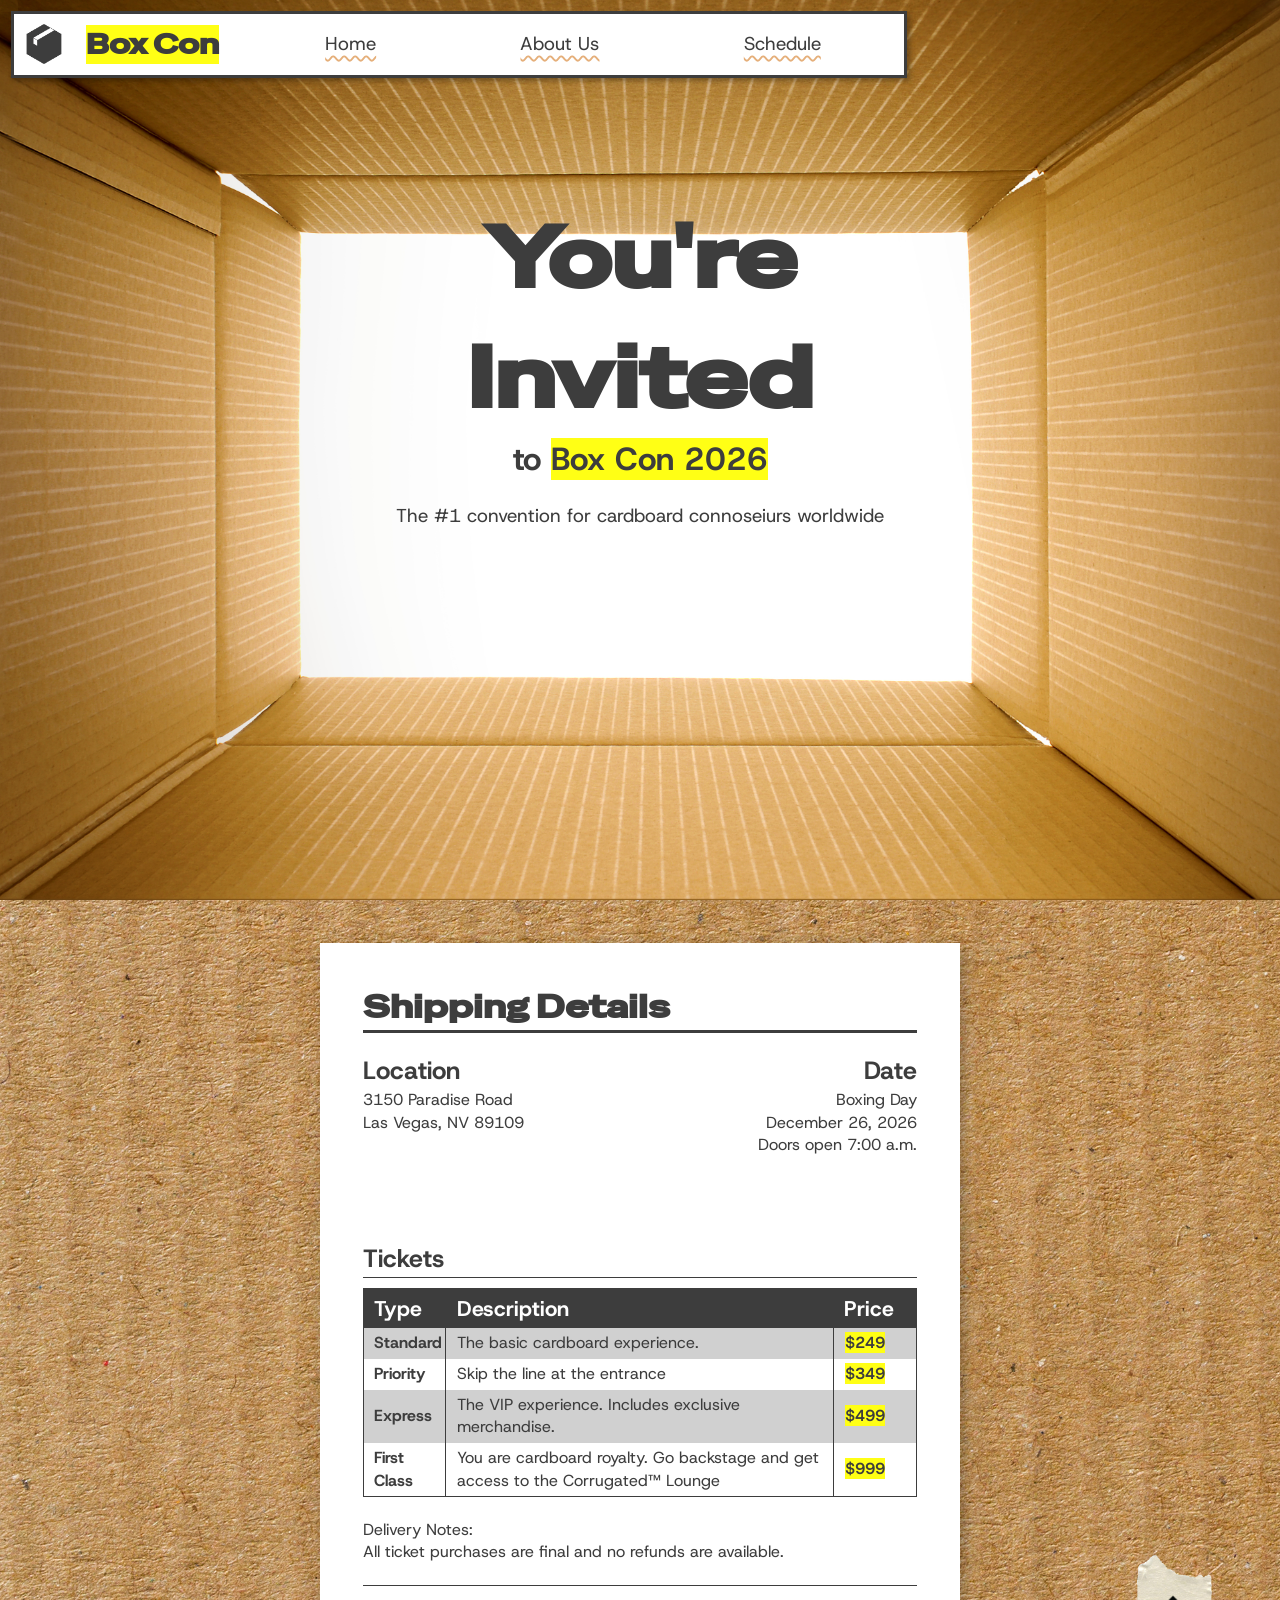
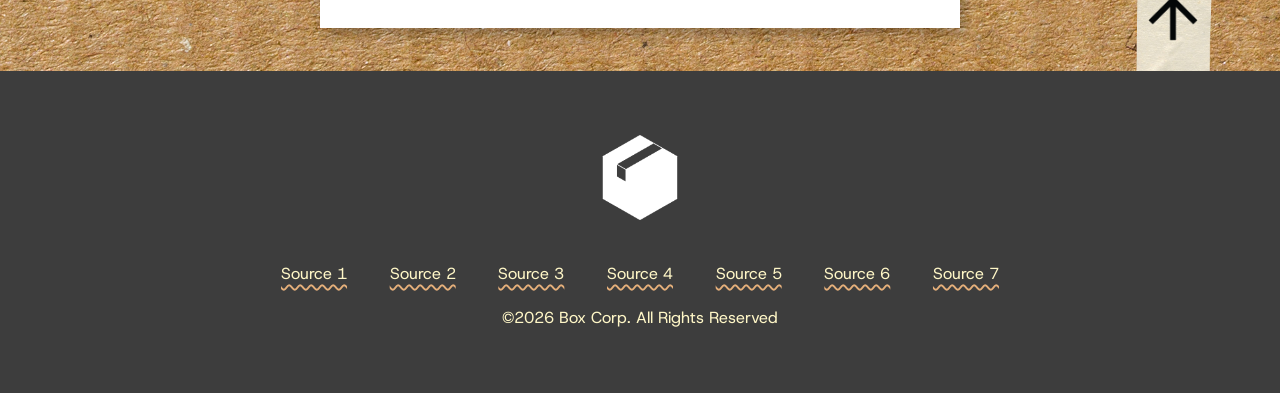
<file: index.html>
<!doctype html>
<html class="no-js" lang="en">
   <head>
      <meta charset="utf-8"/>
      <title>Boxing Day Celebration</title>
      <meta name="description" content="Come celebrate the wonders of cardboard on this glorious Boxing Day."/>
      <meta name="viewport" content="width=device-width, initial-scale=1, minimum-scale=1" />
      <!-- Defines preview content that will be displayed when your site is linked on twitter, reddit, etc-->
      <meta name="robots" content="index,follow" />
      <meta property="og:title" content="Boxing Day Celebration"/>
      <meta property="og:type" content="Article"/>
      <meta property="og:url" content="https://github.com/">
      <meta property="og:image" content="./assets/box.png"/>
      <meta name="twitter:card" content="summary" />
      <link rel="manifest" href="site.webmanifest"/>
      <link rel="apple-touch-icon" href="icon.png"/>
      <!-- Google Fonts -->
      <link rel="preconnect" href="https://fonts.googleapis.com">
      <link rel="preconnect" href="https://fonts.gstatic.com" crossorigin>
      <link href="https://fonts.googleapis.com/css2?family=Host+Grotesk:ital,wght@0,300..800;1,300..800&family=Special+Gothic+Expanded+One&display=swap" rel="stylesheet">
      <!-- Link to your favicon. Place favicon in the root directory -->
      <link rel="icon" href="./assets/logo.png" />
      <link rel="stylesheet" href="normalize.css"/>
      <link rel="stylesheet" href="style.css"/>
      <script src="script.js" defer></script>
      <meta name="theme-color" content="#E5AF7A"/>
   </head>
   <body>
      <header>
         <nav>
            <div class="nav-logo">
               <img src="./assets/logo.png" class="logo" alt="Isometric cardboard box logo" width="529" height="529">
               <h2>Box Con</h2>
            </div>
            <div class="navlinks">
               <a href="./index.html" tabindex="0" id="#Top">Home</a>
               <a href="./about.html">About Us</a>
               <a href="./schedule.html">Schedule</a>
            </div>
         </nav>
      </header>
      <main>
         <div class="hero">
            <h1>You're<br>Invited</h1>
            <h3>to <em>Box Con 2026</em></h3>
            <p>The #1 convention for cardboard connoseiurs worldwide</p>
         </div>
         <div class="slip">
            <h2>Shipping Details</h2>
            <div class="location">
               <h3>Location</h3>
               <p class="address">3150 Paradise Road</p>
               <p class="address">Las Vegas, NV 89109</p>
            </div>
            <div class="time">
               <h3>Date</h3>
               <p class="date">Boxing Day</p>
               <p class="date">December 26, 2026</p>
               <p class="date">Doors open 7:00 a.m.</p>
            </div>
            <div class="tickets">
               <h3>Tickets</h3>
               <table>
                  <thead>
                     <tr>
                        <th scope="col" class="tabletitle">Type</th>
                        <th scope="col" class="tabletitle">Description</th>
                        <th scope="col" class="tabletitle">Price</th>
                     </tr>
                  </thead>
                  <tbody>
                     <tr>
                        <th scope="row" class="type">Standard</th>
                        <td>The basic cardboard experience.</td>
                        <td><em>$249</em></td>
                     </tr>
                     <tr>
                        <th scope="row" class="type">Priority</th>
                        <td>Skip the line at the entrance</td>
                        <td><em>$349</em></td>
                     </tr>
                     <tr>
                        <th scope="row" class="type">Express</th>
                        <td>The VIP experience. Includes exclusive merchandise.</td>
                        <td><em>$499</em></td>
                     </tr>
                     <tr>
                        <th scope="row" class="type">First Class</th>
                        <td>You are cardboard royalty. Go backstage and get access to the Corrugated™ Lounge</td>
                        <td><em>$999</em></td>
                     </tr>
                  </tbody>
               </table>
            </div>
            <div class="notes">
               <p>Delivery Notes:</p>
               <p>All ticket purchases are final and no refunds are available.</p>
            </div>
         </div>
         <div class="backtotop">
            <a href="#Top">
            <img src="./assets/up.png" alt="Up Arrow Icon" width="144" height="144">
            </a>
         </div>
      </main>
      <footer>
         <div class="footercontent">
            <img class="logo" src="./assets/logo-alt.png" alt="Isometric cardboard box logo" width="529" height="529">
            <div class="footerlinks">
               <a href="https://www.freepik.com/free-photo/cardboard-box-inside-view_885359.htm#fromView=keyword&page=1&position=3&uuid=b78d1303-147d-44f1-98cb-d91127325791&query=Open+box+png" target="_blank">Source 1</a>
               <a href="https://www.freepik.com/free-photo/cardboard-wallpaper-template_1037197.htm#fromView=keyword&page=1&position=0&uuid=93b4a1e4-b528-42e9-bf5b-a2a2dd8bcff6&query=Cardboard+texture" target="_blank">Source 2</a>
               <a href="https://stock.adobe.com/search?k=tape+texture&asset_id=1876917356" target="_blank">Source 3</a>
               <a href="https://www.gwp.co.uk/guides/transit-packaging-symbols/" target="_blank">Source 4</a>
               <a href="https://www.freepik.com/free-psd/barcode-illustration-isolated_49681290.htm#fromView=keyword&page=1&position=0&uuid=4460ddf5-f162-4ef9-b7c5-f71d0e1475e5&query=Barcode+png" target="_blank">Source 5</a>
               <a href="https://en.wikipedia.org/wiki/QR_code#/media/File:QR_code_for_mobile_English_Wikipedia.svg" target="_blank">Source 6</a>
               <a href="https://www.pngegg.com/en/png-nrynh" target="_blank">Source 7</a>  
            </div>
            <p class="legal">&#169;2026 Box Corp. All Rights Reserved</p>
         </div>
      </footer>
   </body>
</html>
</file>
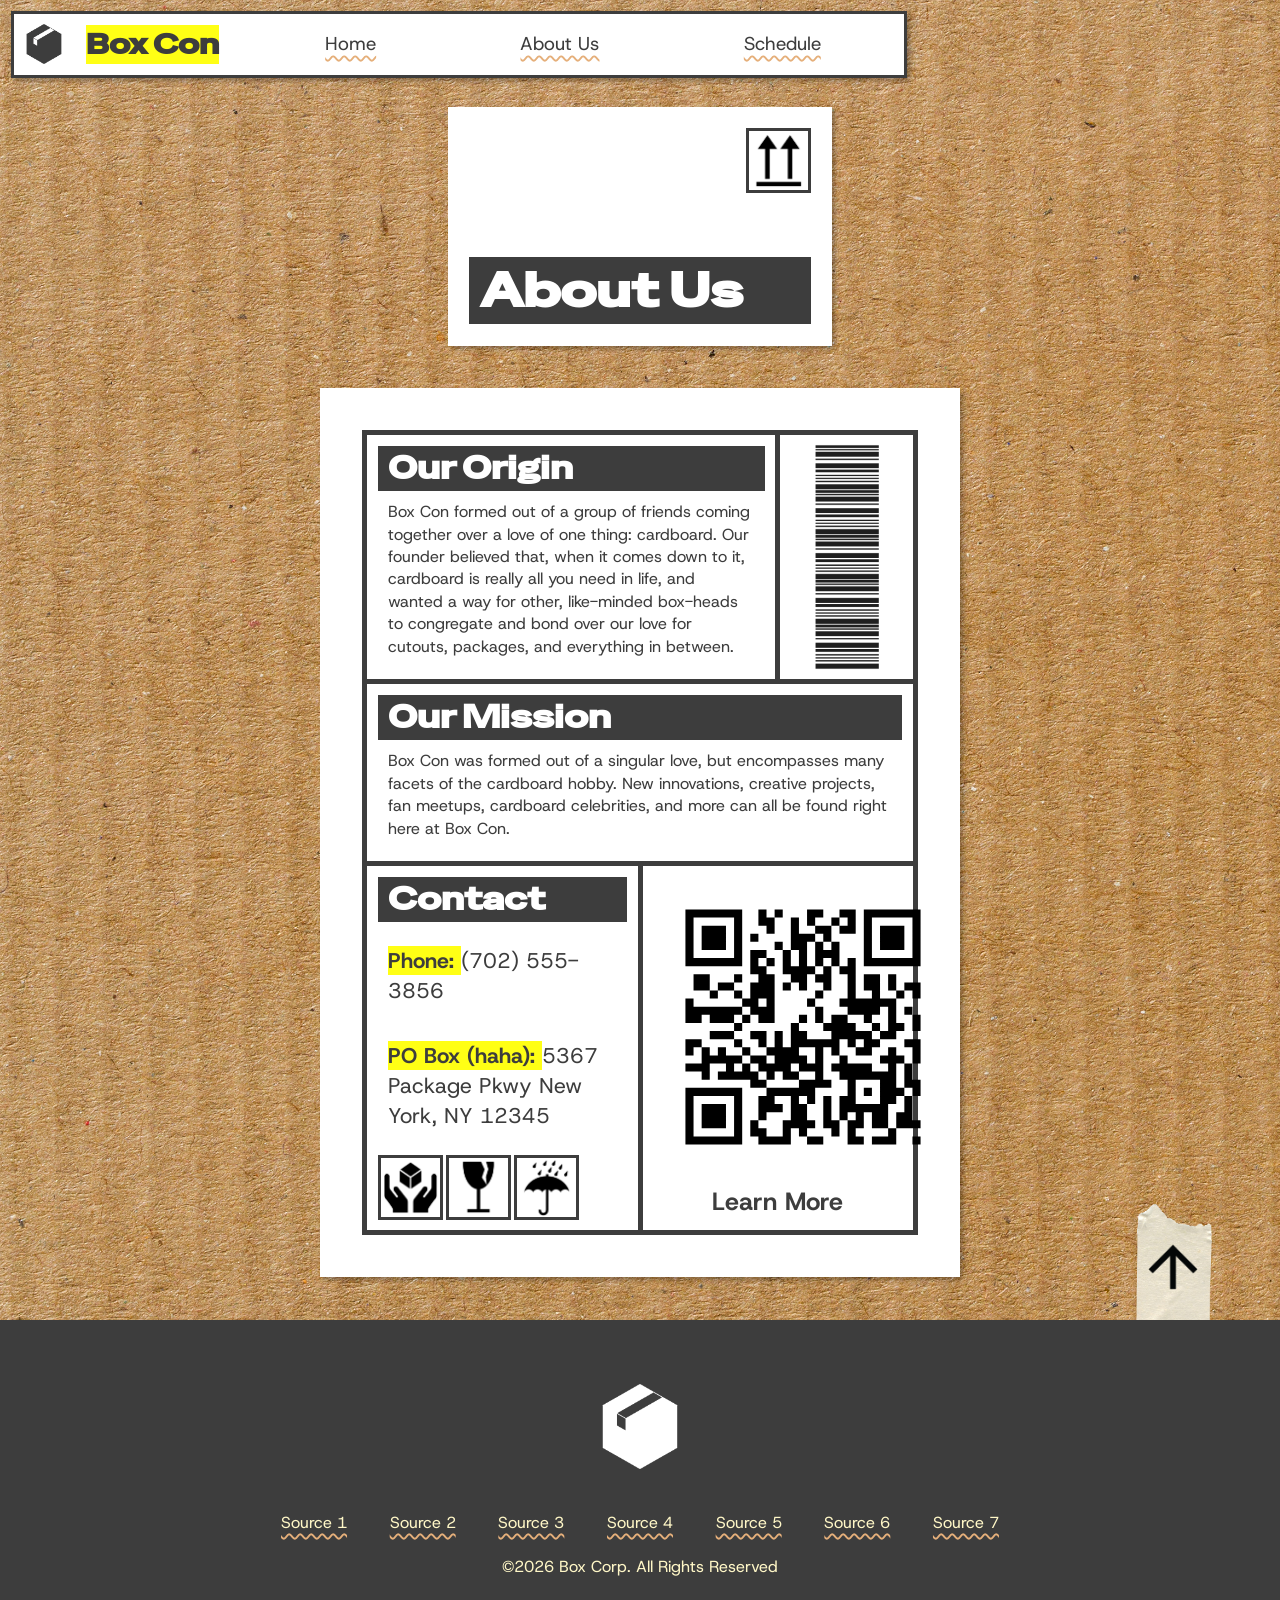
<file: about.html>
<!doctype html>
<html class="no-js" lang="en">
   <head>
      <meta charset="utf-8"/>
      <title>About | Boxing Day Celebration</title>
      <meta name="description" content="Come celebrate the wonders of cardboard on this glorious Boxing Day."/>
      <meta name="viewport" content="width=device-width, initial-scale=1, minimum-scale=1" />
      <!-- Defines preview content that will be displayed when your site is linked on twitter, reddit, etc-->
      <meta name="robots" content="index,follow" />
      <meta property="og:title" content="About | Boxing Day Celebration"/>
      <meta property="og:type" content="Article"/>
      <meta property="og:url" content="https://github.com/">
      <meta property="og:image" content="./assets/box.png"/>
      <meta name="twitter:card" content="summary" />
      <link rel="manifest" href="site.webmanifest"/>
      <link rel="apple-touch-icon" href="icon.png"/>
      <!-- Google Fonts -->
      <link rel="preconnect" href="https://fonts.googleapis.com">
      <link rel="preconnect" href="https://fonts.gstatic.com" crossorigin>
      <link href="https://fonts.googleapis.com/css2?family=Host+Grotesk:ital,wght@0,300..800;1,300..800&family=Special+Gothic+Expanded+One&display=swap" rel="stylesheet">
      <!-- Link to your favicon. Place favicon in the root directory -->
      <link rel="icon" href="./assets/logo.png" />
      <link rel="stylesheet" href="normalize.css"/>
      <link rel="stylesheet" href="style.css"/>
      <script src="script.js" defer></script>
      <meta name="theme-color" content="#E5AF7A"/>
   </head>
   <body>
      <header>
         <nav>
            <div class="nav-logo">
               <img src="./assets/logo.png" class="logo" alt="Isometric cardboard box logo" width="529" height="529">
               <h2>Box Con</h2>
            </div>
            <div class="navlinks">
               <a href="./index.html" tabindex="0" id="#Top">Home</a>
               <a href="./about.html">About Us</a>
               <a href="./schedule.html">Schedule</a>
            </div>
         </nav>
      </header>
      <main>
         <div class="articlehero">
            <img class="sticker" src="./assets/thissideup.jpg" alt="This Side Up Shipping Icon" width="100" height="100">
            <h1>About Us</h1>
         </div>
         <div class="aboutslip">
            <div class="about first">
               <h2>Our Origin</h2>
               <p>Box Con formed out of a group of friends coming together over a love of one thing: cardboard. Our founder believed that, when it comes down to it, cardboard is really all you need in life, and wanted a way for other, like-minded box-heads to congregate and bond over our love for cutouts, packages, and everything in between.</p>
            </div>
            <div class="barcode">
            </div>
            <div class="about second">
               <h2>Our Mission</h2>
               <p>Box Con was formed out of a singular love, but encompasses many facets of the cardboard hobby. New innovations, creative projects, fan meetups, cardboard celebrities, and more can all be found right here at Box Con.</p>
            </div>
            <div class="about third">
               <h2>Contact</h2>
               <p><em>Phone: </em>(702) 555-3856</p>
               <p><em>PO Box (haha): </em>5367 Package Pkwy New York, NY 12345</p>
               <div class="stickercontainer">
                  <img class="sticker" src="./assets/handlewithcare.jpg" alt="Handle With Care Icon" width="100" height="100">
                  <img class="sticker" src="./assets/Fragile-Symbol.jpg" alt="Fragile Package Icon" width="100" height="100">
                  <img class="sticker" src="./assets/dry.jpg" alt="Keep Package Dry Icon" width="100" height="100">
               </div>
            </div>
            <div class="qr">
               <a href="https://en.wikipedia.org/wiki/Cardboard_box" target="_blank">
               <img src="./assets/qr.svg" alt="QR code linking to a contact form for Box Con" width="296" height="296">
               </a>
               <h3>Learn More</h3>
            </div>
         </div>
         <div class="backtotop">
            <a href="#Top">
            <img src="./assets/up.png" alt="Up Arrow Icon" width="144" height="144">
            </a>
         </div>
      </main>
      <footer>
         <div class="footercontent">
            <img class="logo" src="./assets/logo-alt.png" alt="Isometric cardboard box logo" width="529" height="529">
            <div class="footerlinks">
               <a href="https://www.freepik.com/free-photo/cardboard-box-inside-view_885359.htm#fromView=keyword&page=1&position=3&uuid=b78d1303-147d-44f1-98cb-d91127325791&query=Open+box+png" target="_blank">Source 1</a>
               <a href="https://www.freepik.com/free-photo/cardboard-wallpaper-template_1037197.htm#fromView=keyword&page=1&position=0&uuid=93b4a1e4-b528-42e9-bf5b-a2a2dd8bcff6&query=Cardboard+texture" target="_blank">Source 2</a>
               <a href="https://stock.adobe.com/search?k=tape+texture&asset_id=1876917356" target="_blank">Source 3</a>
               <a href="https://www.gwp.co.uk/guides/transit-packaging-symbols/" target="_blank">Source 4</a>
               <a href="https://www.freepik.com/free-psd/barcode-illustration-isolated_49681290.htm#fromView=keyword&page=1&position=0&uuid=4460ddf5-f162-4ef9-b7c5-f71d0e1475e5&query=Barcode+png" target="_blank">Source 5</a>
               <a href="https://en.wikipedia.org/wiki/QR_code#/media/File:QR_code_for_mobile_English_Wikipedia.svg" target="_blank">Source 6</a>
               <a href="https://www.pngegg.com/en/png-nrynh" target="_blank">Source 7</a>  
            </div>
            <p class="legal">&#169;2026 Box Corp. All Rights Reserved</p>
         </div>
      </footer>
   </body>
</html>
</file>
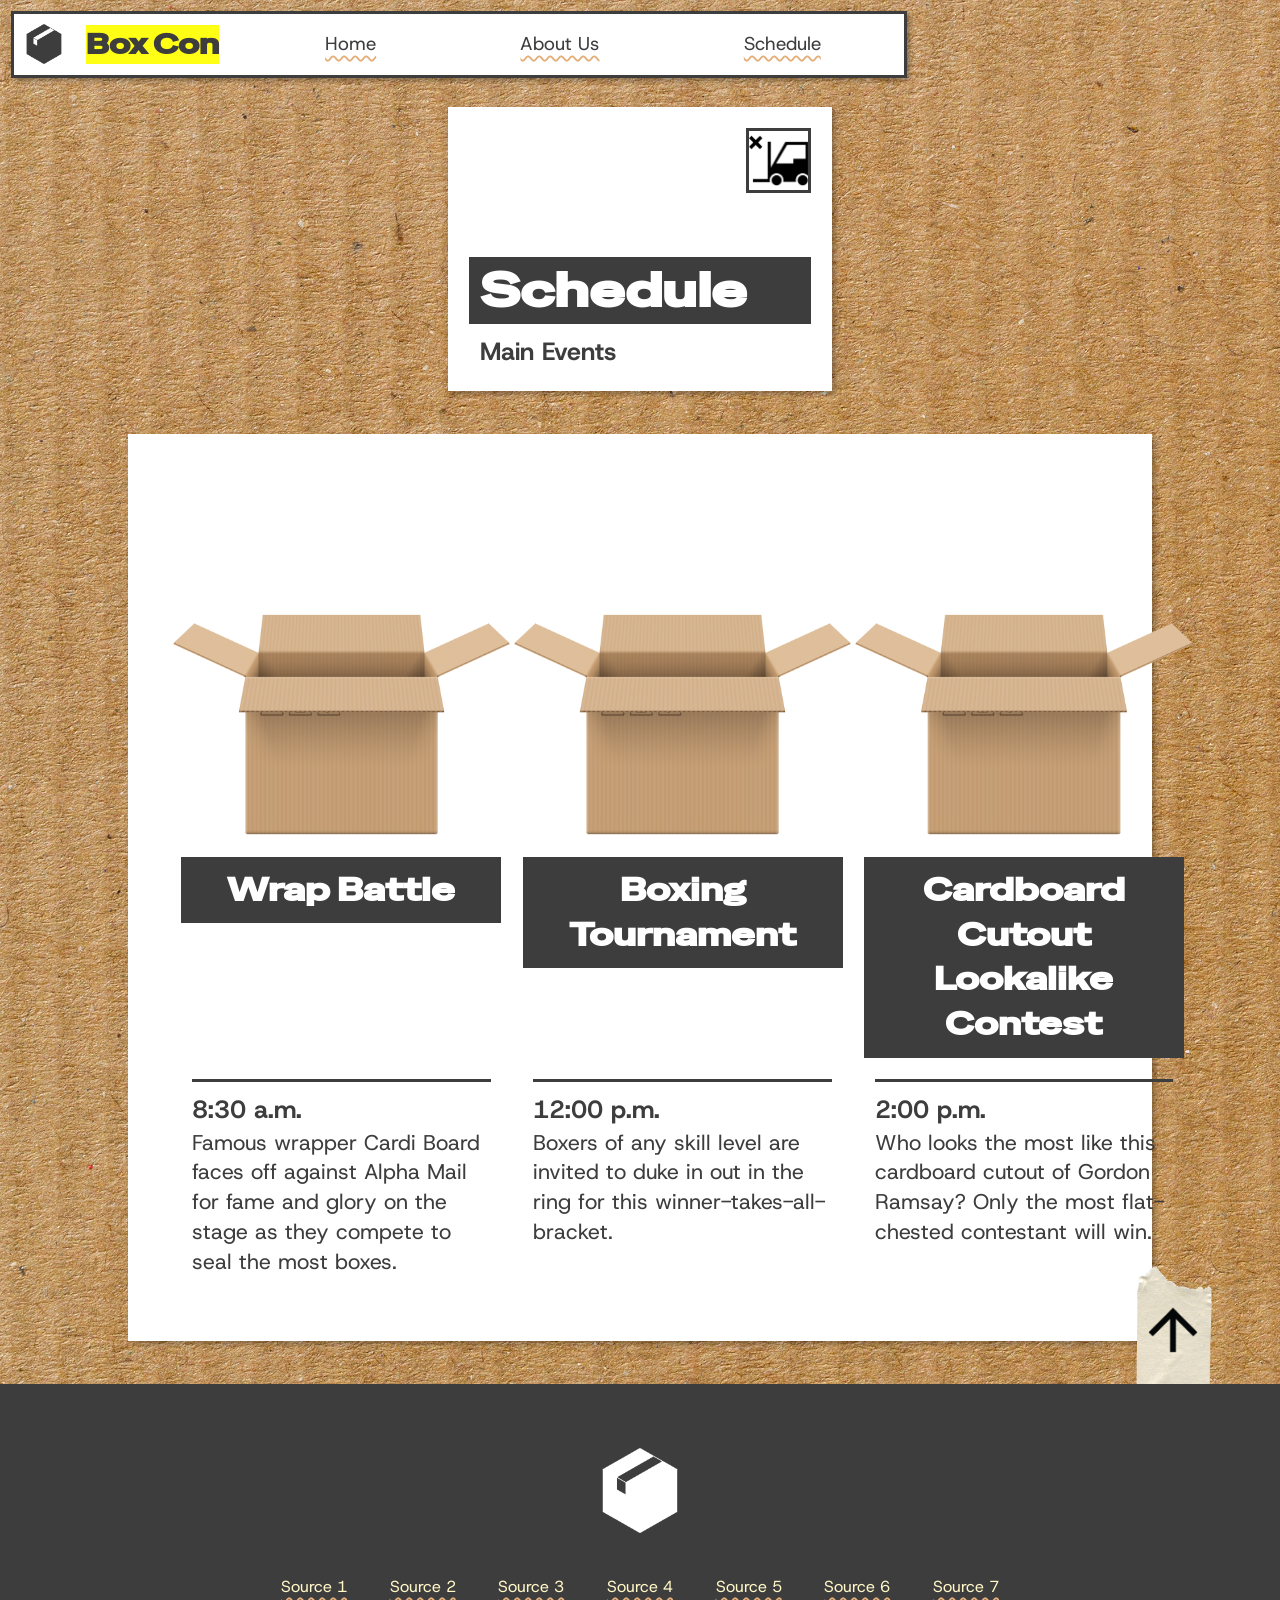
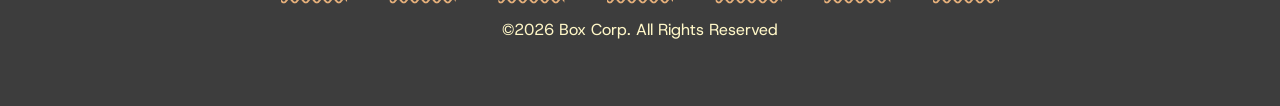
<file: schedule.html>
<!doctype html>
<html class="no-js" lang="en">
   <head>
      <meta charset="utf-8"/>
      <title>Schedule | Boxing Day Celebration</title>
      <meta name="description" content="Come celebrate the wonders of cardboard on this glorious Boxing Day."/>
      <meta name="viewport" content="width=device-width, initial-scale=1, minimum-scale=1" />
      <!-- Defines preview content that will be displayed when your site is linked on twitter, reddit, etc-->
      <meta name="robots" content="index,follow" />
      <meta property="og:title" content="Schedule | Boxing Day Celebration"/>
      <meta property="og:type" content="Article"/>
      <meta property="og:url" content="https://github.com/">
      <meta property="og:image" content="./assets/box.png"/>
      <meta name="twitter:card" content="summary" />
      <link rel="manifest" href="site.webmanifest"/>
      <link rel="apple-touch-icon" href="icon.png"/>
      <!-- Google Fonts -->
      <link rel="preconnect" href="https://fonts.googleapis.com">
      <link rel="preconnect" href="https://fonts.gstatic.com" crossorigin>
      <link href="https://fonts.googleapis.com/css2?family=Host+Grotesk:ital,wght@0,300..800;1,300..800&family=Special+Gothic+Expanded+One&display=swap" rel="stylesheet">
      <!-- Link to your favicon. Place favicon in the root directory -->
      <link rel="icon" href="./assets/logo.png" />
      <link rel="stylesheet" href="normalize.css"/>
      <link rel="stylesheet" href="style.css"/>
      <script src="script.js" defer></script>
      <meta name="theme-color" content="#E5AF7A"/>
   </head>
   <body>
      <header>
         <nav>
            <div class="nav-logo">
               <img src="./assets/logo.png" class="logo" alt="Isometric cardboard box logo" width="529" height="529">
               <h2>Box Con</h2>
            </div>
            <div class="navlinks">
               <a href="./index.html" tabindex="0" id="#Top">Home</a>
               <a href="./about.html">About Us</a>
               <a href="./schedule.html">Schedule</a>
            </div>
         </nav>
      </header>
      <main>
         <div class="articlehero">
            <img class="sticker" src="./assets/forklift.jpg" alt="Forklift Icon" width="100" height="100">
            <h1>Schedule</h1>
            <h3>Main Events</h3>
         </div>
         <div class="schedule">
            <div class="eventbox">
               <img class="box" src="assets/box.png" alt="An open cardboard box" width="751" height="500">
               <div class="eventicon">
                  <img src="./assets/lift.jpg" alt="Heavy box symbol" width="200" height="200">
               </div>
               <h2>Wrap Battle</h2>
            </div>
            <div class="eventbox">
               <img class="box" src="assets/box.png" alt="An open cardboard box" width="751" height="500">
               <div class="eventicon">
                  <img src="./assets/donotstack.jpg" alt="Do not stack box icon" width="200" height="200">
               </div>
               <h2>Boxing Tournament</h2>
            </div>
            <div class="eventbox">
               <img class="box" src="assets/box.png" alt="An open cardboard box" width="751" height="500">
               <div class="eventicon">
                  <img src="./assets/Food-Safe-Symbol.jpg" alt="Food Safe Symbol" width="200" height="200">
               </div>
               <h2>Cardboard Cutout Lookalike Contest</h2>
            </div>
            <div class="eventinfo">
               <h3>8:30 a.m.</h3>
               <p>Famous wrapper Cardi Board faces off against Alpha Mail for fame and glory on the stage as they compete to seal the most boxes.</p>
            </div>
            <div class="eventinfo">
               <h3>12:00 p.m.</h3>
               <p>Boxers of any skill level are invited to duke in out in the ring for this winner-takes-all-bracket.</p>
            </div>
            <div class="eventinfo">
               <h3>2:00 p.m.</h3>
               <p>Who looks the most like this cardboard cutout of Gordon Ramsay? Only the most flat-chested contestant will win.</p>
            </div>
         </div>
         <div class="backtotop">
            <a href="#Top">
            <img src="./assets/up.png" alt="Up Arrow Icon" width="144" height="144">
            </a>
         </div>
      </main>
      <footer>
         <div class="footercontent">
            <img class="logo" src="./assets/logo-alt.png" alt="Isometric cardboard box logo" width="529" height="529">
            <div class="footerlinks">
               <a href="https://www.freepik.com/free-photo/cardboard-box-inside-view_885359.htm#fromView=keyword&page=1&position=3&uuid=b78d1303-147d-44f1-98cb-d91127325791&query=Open+box+png" target="_blank">Source 1</a>
               <a href="https://www.freepik.com/free-photo/cardboard-wallpaper-template_1037197.htm#fromView=keyword&page=1&position=0&uuid=93b4a1e4-b528-42e9-bf5b-a2a2dd8bcff6&query=Cardboard+texture" target="_blank">Source 2</a>
               <a href="https://stock.adobe.com/search?k=tape+texture&asset_id=1876917356" target="_blank">Source 3</a>
               <a href="https://www.gwp.co.uk/guides/transit-packaging-symbols/" target="_blank">Source 4</a>
               <a href="https://www.freepik.com/free-psd/barcode-illustration-isolated_49681290.htm#fromView=keyword&page=1&position=0&uuid=4460ddf5-f162-4ef9-b7c5-f71d0e1475e5&query=Barcode+png" target="_blank">Source 5</a>
               <a href="https://en.wikipedia.org/wiki/QR_code#/media/File:QR_code_for_mobile_English_Wikipedia.svg" target="_blank">Source 6</a>
               <a href="https://www.pngegg.com/en/png-nrynh" target="_blank">Source 7</a>  
            </div>
            <p class="legal">&#169;2026 Box Corp. All Rights Reserved</p>
         </div>
      </footer>
   </body>
</html>
</file>
<file: style.css>
* {
  margin: 0;
  padding: 0;
  box-sizing: border-box;
}

html {
  color: #3D3D3D;
  line-height: 1.4;
  font-size: 16pt;
  font-family: "Host Grotesk", sans-serif;
}

body {
  background-image: url('./assets/cardboard-wallpaper-template.jpg');
  background-repeat: repeat-y;
  background-size: cover;
}

h2, h1 {
  font-family: "Special Gothic Expanded One", sans-serif;
  margin: 0;
}

/* NAV */

header {
  width: 100%;
  position: fixed;
  Top: 0px;
  background-color: rgba(0, 0, 0, 0);
  z-index: 1;
}

nav {
  height: auto;
  width: 70%;
  margin: 0.5rem;
  display: flex;
  flex-direction: row;
  flex-wrap: nowrap;
  justify-content: space-between;
  align-items: center;
  font-size: 14pt;
  background-color: #FFF;
  box-shadow: 3px 3px 5px 0 rgba(0, 0, 0, 0.3);
  padding: 0.5rem;
  border: #3D3D3D solid 3px;
}

.navlinks {
  width: 30rem;
  height: 100%;
  display: flex;
  flex-flow: row nowrap;
  justify-content: space-around;
  align-items: center;
  position: relative;
  z-index: 3;
}

.logo {
  width: 40px;
  height: auto;
}

.nav-logo {
  display: flex;
  align-items: flex-end;
  gap: 1rem;
}

.nav-logo h2 {
  background-color: #FFFF15;
}

/* Links */

a:link {
  color: #FFF7C7;
  text-decoration: underline;
  text-decoration-style: wavy;
  text-decoration-thickness: 2px;
  text-underline-offset: 5px;
  text-decoration-color: #E5AF7A;
  transition: color 0.3s ease;
  position: relative;
}

a::after {
  content: '';
  position: absolute;
  width: 0;
  height: 35px;
  background-color: #FFFF15;
  left: -8px;
  bottom: -8px;
  transition: width 0.3s ease;
  z-index: -1;
}

.footerlinks a::after {
  background-color: #777733;
}

.aboutslip a:hover::after, .backtotop a:hover::after {
  width: 0%;
}

a:hover::after {
  width:130%;
}

.navlinks a:link {
  color: #3d3d3d;
  text-decoration-color: #E5AF7A;
}

a:visited {
  color: #E5AF7A;
  transition: color 0.3s ease;
}

.navlinks a:visited {
  color: #3d3d3d;
  text-decoration-color: #E5AF7A;
}

a:hover {
  color: #ffffff;
  transition: color 0.3s ease;
}

a:active {
  color: #FFFF15;
}

/* Home Page Main */

.hero {
  height: 100vh;
  width: 100%;
  padding: 9.3rem;
  background-image: url("./assets/cardboard-box-inside-view.jpg");
  background-size: cover;
  background-repeat: no-repeat;
  background-position: center;
  text-align: center;
  font-size: 32pt;
}

.hero h3 {
  font-size: 24pt;
}

.hero p {
  font-size: 14pt;
  padding-top: 1rem; 
}

em {
  background-color: #FFFF15;
  font-style: normal;
  font-weight: bold;
}

.slip {
  display: grid;
  grid-template: repeat(4, auto) / repeat(3, 1fr);
  gap: 1rem;
  padding: 2rem;
  background-color: #FFF;
  width: 50%; 
  margin: 2rem auto;
  box-shadow: 5px 5px 15px 0 rgba(0, 0, 0, 0.3);
}

.slip h2 {
  grid-column: 1 / span 3;
  border-bottom: #3D3D3D solid 3px;
}

.time {
  text-align: right;
  grid-column: 3 / 4;
}

.time p, .location p {
  font-size: 12pt;
}

.tickets {
  grid-column: 1 / span 3;
  display: flex;
  flex-direction: column;
  height: auto;
  width: 100%;
  gap: 0.5rem;
}

table {
  font-size: 12pt;
  border-collapse: collapse;
  border: #3d3d3d solid 1px;
}

tbody tr:nth-child(odd) {
  background-color: #d0d0d0;
}

th, td {
  text-align: left;
  padding: 0.2rem 0 0.2rem 0.5rem;
}

thead tr {
  background-color: #3d3d3d;
  color: white;
  font-size: 16pt;
}

tbody tr:first-child {
  padding-left: 0;
  font-weight: normal;
}

tbody td {
  border-left: #3d3d3d solid 1px;
}

tr td:last-child {
  font-weight: bold;
  padding-right: 0.5rem;
  width: 15%;
}

.tickets h3 {
  border-bottom: #3d3d3d solid 1px;
  margin-top: 3rem;
}

/* About Page Main */

.articlehero {
  display: flex;
  flex-direction: column;
  justify-content: space-between;
  align-items: flex-start;
  width: 30%;
  margin: 5rem auto 0 auto;
  padding: 1rem;
  background-color: white;
  gap: 3rem;
  box-shadow: 3px 3px 5px 0 rgba(0, 0, 0, 0.3);
}

.sticker {
  align-self: flex-end;
  width: 65px;
  height: auto;
  border: #3d3d3d solid 3px;
}

.articlehero h1 {
  font-size: 36pt;
  color: white;
  background-color: #3D3D3D;
  padding-left: 0.5rem;
  width: 100%
}

.aboutslip {
  width: 50%;
  display: grid;
  grid-template: repeat(3, auto) / repeat(4, 1fr);
  background-color: #3D3D3D;
  margin: 2rem auto;
  padding: 5px;
  box-shadow: 3px 3px 5px 0 rgba(0, 0, 0, 0.3);
  gap: 5px;
  border: white solid 2rem;
}

.aboutslip > * {
  background-color: white;
  padding: 0.5rem;
}

.aboutslip p {
  font-size: 12pt;
  padding: 0.5rem;
}
.aboutslip h2 {
  width: 100%;
  background-color: #3D3D3D;
  color: white;
  padding-left: 0.5rem;
}

.first {
  grid-column: 1 / span 3;
}

.second {
  grid-column: 1 / span 4;
}

.third {
  grid-column: 1 / span 2;
  display: flex;
  flex-direction: column;
  align-items: flex-start;
  justify-content: space-between;
}

.third p {
  font-size: 16pt;
}

.barcode {
  background-image: url("./assets/9185570.png");
  background-size: contain;
  background-repeat: no-repeat;
  background-position: center;
}

.qr {
  text-align: center;
  grid-column: 3 / span 2;
}

.qr img {
  width: 300px;
  height: auto;
}

.qr a {
  width: auto;
  height: auto;
}

.stickercontainer {
  display: flex;
  flex-direction: space-between;
  width: auto;
  gap: 3px;
}

/* Schedule Main */

.articlehero h3 {
  margin-top: -2.5rem;
  padding-left: 0.5rem;
}

.schedule {
  display: grid;
  grid-template: repeat(2, auto) / repeat(3, 1fr);
  width: 80%;
  margin: 2rem auto;
  justify-items: center;
  background-color: white;
  padding: 2rem;
  box-shadow: 3px 3px 5px 0 rgba(0, 0, 0, 0.3);
}


.eventbox {
  text-align: center;
  width: 100%;
  transition: transform 0.2s ease;
  margin-top: 135px;
}

.eventbox:hover {
  transform: scale(1.1);
}

.eventicon {
  position:relative;
  width: 0;
  height: 0;
  transition: transform 0.2s ease;
  z-index: -1;
}
.eventicon img {
  width: 5rem;
  height: auto;
  position: absolute;
  top:-130px;
  left: 135px;
}

.eventbox:hover .eventicon {
  transform: translateY(-220px)
}

.eventbox h2 {
  margin: 0.5rem;
  padding: 0.5rem;
  background-color: #3d3d3d;
  color: white;
}

.box {
  width: 16rem;
  height: auto;
}

.eventinfo {
  margin: 0.5rem 1rem;
  padding: 0.5rem 0;
  border-top: #3d3d3d solid 3px;
}


/* Back to Top Button */

.backtotop {
  float: right;
  display: inline-flex;
  justify-content: flex-end;
  height: 0;
  align-items: flex-end;
}

.backtotop a {
  background-image: url("./assets/tape.png");
  background-position: center;
  background-size: contain;
  background-repeat: repeat-y;
  width: 4rem;
  height: 5.5rem;
  margin-right: 3rem;
  text-align: center;
  padding-top: 1.5rem;
}

.backtotop img {
  width: 3rem;
  height: auto;
}

.notes {
  grid-column: 1 / span 3;
  padding-bottom: 1rem;
  border-bottom: #3d3d3d solid 1px;
  font-size: 12pt;
}

/* Footer */

footer {
  background-color: #3D3D3D;
  color: white;
  font-size: 12pt;
  position: relative;
}

.footercontent {
  width: 70%;
  display: flex;
  flex-direction: column;
  height: auto;
  justify-content: center;
  align-items: center;
  padding: 3rem;
  margin: 0 auto;
  gap: 1rem;
  position: relative;
  z-index: 3;
}

.footerlinks {
  display: flex;
  justify-content: space-between;
  gap: 2rem;
}

footer .logo {
  width: 4rem;
  height: auto;
  margin-bottom: 1rem;
}

.legal {
  color: #FFF7C7;
}
</file>
